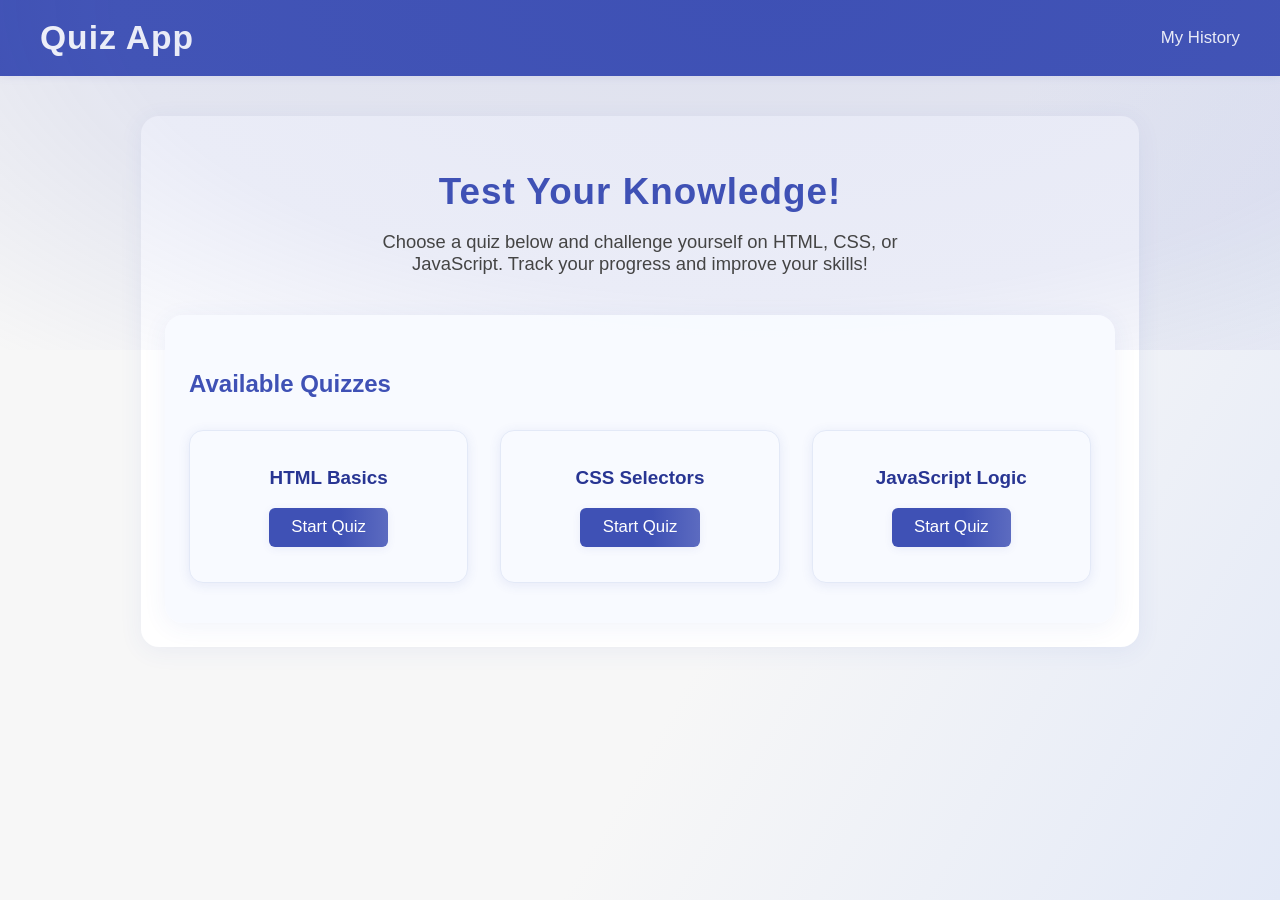
<file: pages/index.html>
<!DOCTYPE html>
<html lang="en">
<head>
  <meta charset="UTF-8">
  <meta name="viewport" content="width=device-width, initial-scale=1.0">
  <title>Quiz App - Home</title>
  <link rel="stylesheet" href="../assets/css/style.css">
</head>
<body>
  <header>
    <h1>Quiz App</h1>
    <nav>
      <a href="history.html">My History</a>
    </nav>
  </header>
  <div class="hero-bg"></div>
  <main>
    <section class="hero">
      <h2 class="hero-title">Test Your Knowledge!</h2>
      <p class="hero-subtitle">Choose a quiz below and challenge yourself on HTML, CSS, or JavaScript. Track your progress and improve your skills!</p>
    </section>
    <section id="quiz-list" class="fancy-quiz-list">
      <h2>Available Quizzes</h2>
      <div class="quiz-cards">
        <!-- Quiz cards will be generated dynamically -->
      </div>
    </section>
  </main>
  <script src="../assets/js/data.js"></script>
  <script src="../assets/js/main.js"></script>
</body>
</html>
</file>
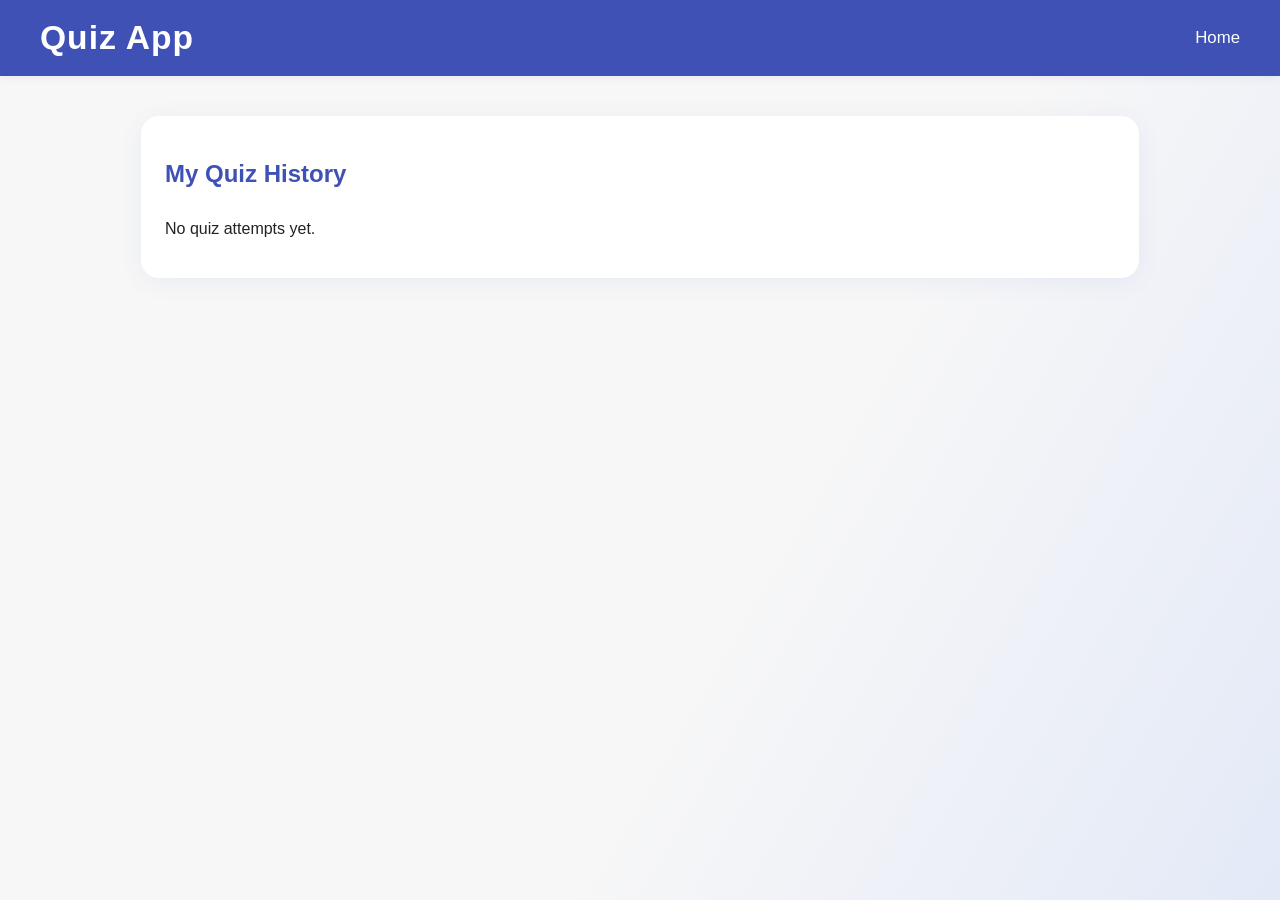
<file: pages/history.html>
<!DOCTYPE html>
<html lang="en">
<head>
  <meta charset="UTF-8">
  <meta name="viewport" content="width=device-width, initial-scale=1.0">
  <title>Quiz App - History</title>
  <link rel="stylesheet" href="../assets/css/style.css">
</head>
<body>
  <header>
    <h1>Quiz App</h1>
    <nav>
      <a href="index.html">Home</a>
    </nav>
  </header>
  <main>
    <section id="history-container">
      <h2>My Quiz History</h2>
      <div id="history-list"></div>
    </section>
  </main>
  <script src="../assets/js/data.js"></script>
  <script src="../assets/js/history.js"></script>
</body>
</html>
</file>
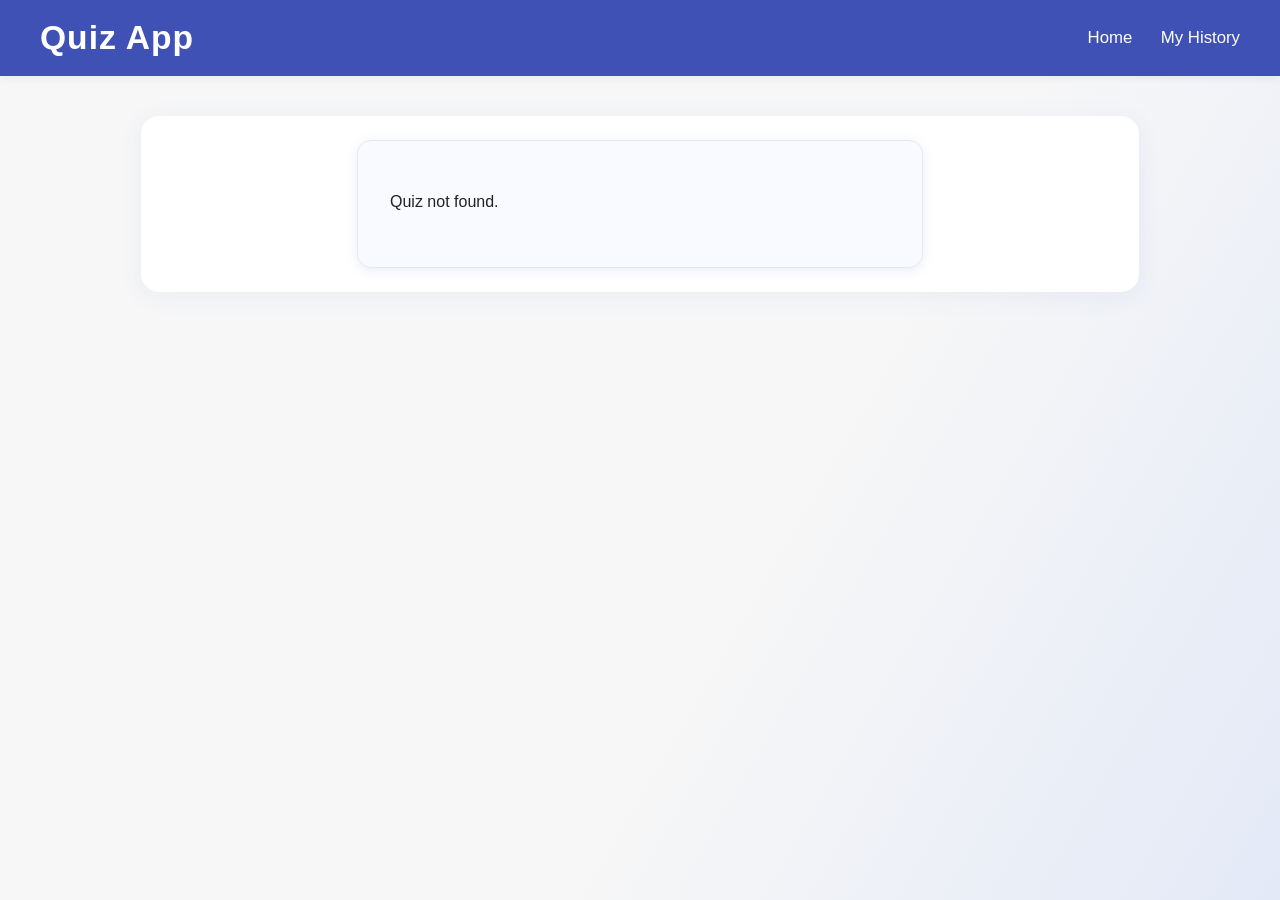
<file: pages/quiz.html>
<!DOCTYPE html>
<html lang="en">
<head>
  <meta charset="UTF-8">
  <meta name="viewport" content="width=device-width, initial-scale=1.0">
  <title>Quiz App - Quiz</title>
  <link rel="stylesheet" href="../assets/css/style.css">
</head>
<body>
  <header>
    <h1>Quiz App</h1>
    <nav>
      <a href="index.html">Home</a>
      <a href="history.html">My History</a>
    </nav>
  </header>
  <main>
    <section id="quiz-container">
      <div id="quiz-title"></div>
      <div id="progress"></div>
      <div id="question"></div>
      <form id="choices"></form>
      <div id="quiz-actions">
        <button id="next-btn" type="button">Next</button>
        <button id="submit-btn" type="button" style="display:none;">Submit</button>
      </div>
      <div id="quiz-result" style="display:none;"></div>
      <div id="quiz-restart" style="display:none;">
        <button id="restart-btn" type="button">Restart Quiz</button>
        <button id="home-btn" type="button">Return Home</button>
      </div>
    </section>
  </main>
  <script src="../assets/js/data.js"></script>
  <script src="../assets/js/quiz.js"></script>
</body>
</html>
</file>
<file: assets/css/style.css>
/* Base styles */
body {
  font-family: 'Inter', 'Segoe UI', Arial, sans-serif;
  margin: 0;
  padding: 0;
  background: linear-gradient(120deg, #f7f7f7 60%, #e3e9f7 100%);
  color: #222;
  min-height: 100vh;
}

header {
  background: #3f51b5;
  color: #fff;
  padding: 1.2rem 2.5rem;
  display: flex;
  justify-content: space-between;
  align-items: center;
  box-shadow: 0 2px 8px rgba(63,81,181,0.08);
}

header h1 {
  margin: 0;
  font-size: 2.1rem;
  letter-spacing: 1px;
}

nav a {
  color: #fff;
  text-decoration: none;
  font-weight: 500;
  margin-left: 1.5rem;
  font-size: 1.05rem;
  transition: opacity 0.2s;
}
nav a:hover {
  opacity: 0.8;
}

main {
  max-width: 950px;
  margin: 2.5rem auto;
  padding: 1.5rem;
  background: #fff;
  border-radius: 18px;
  box-shadow: 0 4px 24px rgba(63,81,181,0.07);
}

#quiz-list h2, #history-container h2 {
  margin-bottom: 2rem;
  font-size: 1.5rem;
  font-weight: 600;
  color: #3f51b5;
}

.quiz-cards {
  display: flex;
  flex-wrap: wrap;
  gap: 2rem;
  justify-content: center;
}

.quiz-card {
  background: #f8faff;
  border-radius: 14px;
  box-shadow: 0 2px 12px rgba(63,81,181,0.10);
  padding: 2.2rem 1.7rem;
  min-width: 220px;
  max-width: 260px;
  flex: 1 1 220px;
  display: flex;
  flex-direction: column;
  align-items: center;
  transition: transform 0.18s, box-shadow 0.18s;
  border: 1px solid #e3e9f7;
}

.quiz-card:hover, .quiz-card:focus {
  transform: translateY(-7px) scale(1.035);
  box-shadow: 0 8px 28px rgba(63,81,181,0.16);
}

.quiz-card h3 {
  margin: 0 0 1.2rem 0;
  font-size: 1.18rem;
  font-weight: 600;
  color: #283593;
}

.quiz-card button {
  background: linear-gradient(90deg, #3f51b5 60%, #5c6bc0 100%);
  color: #fff;
  border: none;
  border-radius: 6px;
  padding: 0.6rem 1.4rem;
  font-size: 1.05rem;
  font-weight: 500;
  cursor: pointer;
  transition: background 0.18s, box-shadow 0.18s;
  box-shadow: 0 2px 8px rgba(63,81,181,0.08);
}

.quiz-card button:hover {
  background: linear-gradient(90deg, #283593 60%, #3f51b5 100%);
}

/* Quiz page styles */
#quiz-container {
  max-width: 500px;
  margin: 0 auto;
  background: #f8faff;
  border-radius: 14px;
  box-shadow: 0 2px 12px rgba(63,81,181,0.10);
  padding: 2.2rem 2rem 2.5rem 2rem;
  border: 1px solid #e3e9f7;
}
#quiz-title {
  font-size: 1.3rem;
  font-weight: 600;
  color: #3f51b5;
  margin-bottom: 0.7rem;
}
#progress {
  font-size: 1.05rem;
  color: #5c6bc0;
  margin-bottom: 1.2rem;
}
#question {
  font-size: 1.13rem;
  font-weight: 500;
  margin-bottom: 1.2rem;
}
#choices label {
  display: flex;
  align-items: center;
  background: #fff;
  border-radius: 6px;
  margin-bottom: 0.7rem;
  padding: 0.5rem 0.8rem;
  cursor: pointer;
  border: 1px solid #e3e9f7;
  transition: background 0.15s, border 0.15s;
}
#choices input[type="radio"] {
  accent-color: #3f51b5;
  margin-right: 0.7em;
}
#choices label:hover, #choices input[type="radio"]:focus + span {
  background: #e3e9f7;
  border: 1px solid #3f51b5;
}
#quiz-actions {
  margin-top: 1.5rem;
  display: flex;
  gap: 1rem;
}
#quiz-actions button {
  background: linear-gradient(90deg, #3f51b5 60%, #5c6bc0 100%);
  color: #fff;
  border: none;
  border-radius: 6px;
  padding: 0.6rem 1.4rem;
  font-size: 1.05rem;
  font-weight: 500;
  cursor: pointer;
  transition: background 0.18s, box-shadow 0.18s;
  box-shadow: 0 2px 8px rgba(63,81,181,0.08);
}
#quiz-actions button:hover {
  background: linear-gradient(90deg, #283593 60%, #3f51b5 100%);
}
#quiz-result {
  margin-top: 2rem;
  font-size: 1.2rem;
  color: #388e3c;
  font-weight: 600;
  text-align: center;
}
#quiz-restart {
  margin-top: 1.5rem;
  display: flex;
  gap: 1rem;
  justify-content: center;
}
#quiz-restart button {
  background: #fff;
  color: #3f51b5;
  border: 1px solid #3f51b5;
  border-radius: 6px;
  padding: 0.5rem 1.2rem;
  font-size: 1rem;
  font-weight: 500;
  cursor: pointer;
  transition: background 0.18s, color 0.18s;
}
#quiz-restart button:hover {
  background: #3f51b5;
  color: #fff;
}

/* History page styles */
.history-quiz-section {
  background: #f8faff;
  border-radius: 10px;
  box-shadow: 0 2px 8px rgba(63,81,181,0.07);
  padding: 1.2rem 1.5rem;
  margin-bottom: 1.5rem;
  border: 1px solid #e3e9f7;
}
.history-quiz-section h3 {
  color: #283593;
  margin-top: 0;
}
.history-quiz-section ul {
  list-style: none;
  padding: 0;
  margin: 0;
}
.history-quiz-section li {
  padding: 0.5rem 0;
  border-bottom: 1px solid #e3e9f7;
  font-size: 1.01rem;
}
.history-quiz-section li:last-child {
  border-bottom: none;
}

/* Hero background shape */
.hero-bg {
  position: fixed;
  top: 0;
  left: 0;
  width: 100vw;
  height: 350px;
  background: radial-gradient(ellipse at 60% 0%, #3f51b5 0%, #5c6bc0 60%, transparent 100%);
  opacity: 0.13;
  z-index: 0;
  pointer-events: none;
}

/* Hero section */
.hero {
  text-align: center;
  margin-bottom: 2.5rem;
  position: relative;
  z-index: 1;
}
.hero-title {
  font-size: 2.3rem;
  font-weight: 700;
  color: #3f51b5;
  margin-bottom: 0.5rem;
  letter-spacing: 1px;
}
.hero-subtitle {
  font-size: 1.15rem;
  color: #444;
  margin-bottom: 0;
  max-width: 600px;
  margin-left: auto;
  margin-right: auto;
}

/* Fancy quiz list section */
.fancy-quiz-list {
  background: rgba(248, 250, 255, 0.95);
  border-radius: 18px;
  box-shadow: 0 4px 24px rgba(63,81,181,0.07);
  padding: 2.2rem 1.5rem 2.5rem 1.5rem;
  margin-top: 0;
  position: relative;
  z-index: 1;
}

@media (max-width: 700px) {
  .quiz-cards {
    flex-direction: column;
    align-items: center;
  }
  main {
    padding: 0.5rem;
  }
  #quiz-container {
    padding: 1.2rem 0.5rem 1.5rem 0.5rem;
  }
  .hero-title {
    font-size: 1.5rem;
  }
  .hero-subtitle {
    font-size: 1rem;
  }
  .fancy-quiz-list {
    padding: 1.2rem 0.5rem 1.5rem 0.5rem;
  }
  .hero-bg {
    height: 180px;
  }
}
</file>
